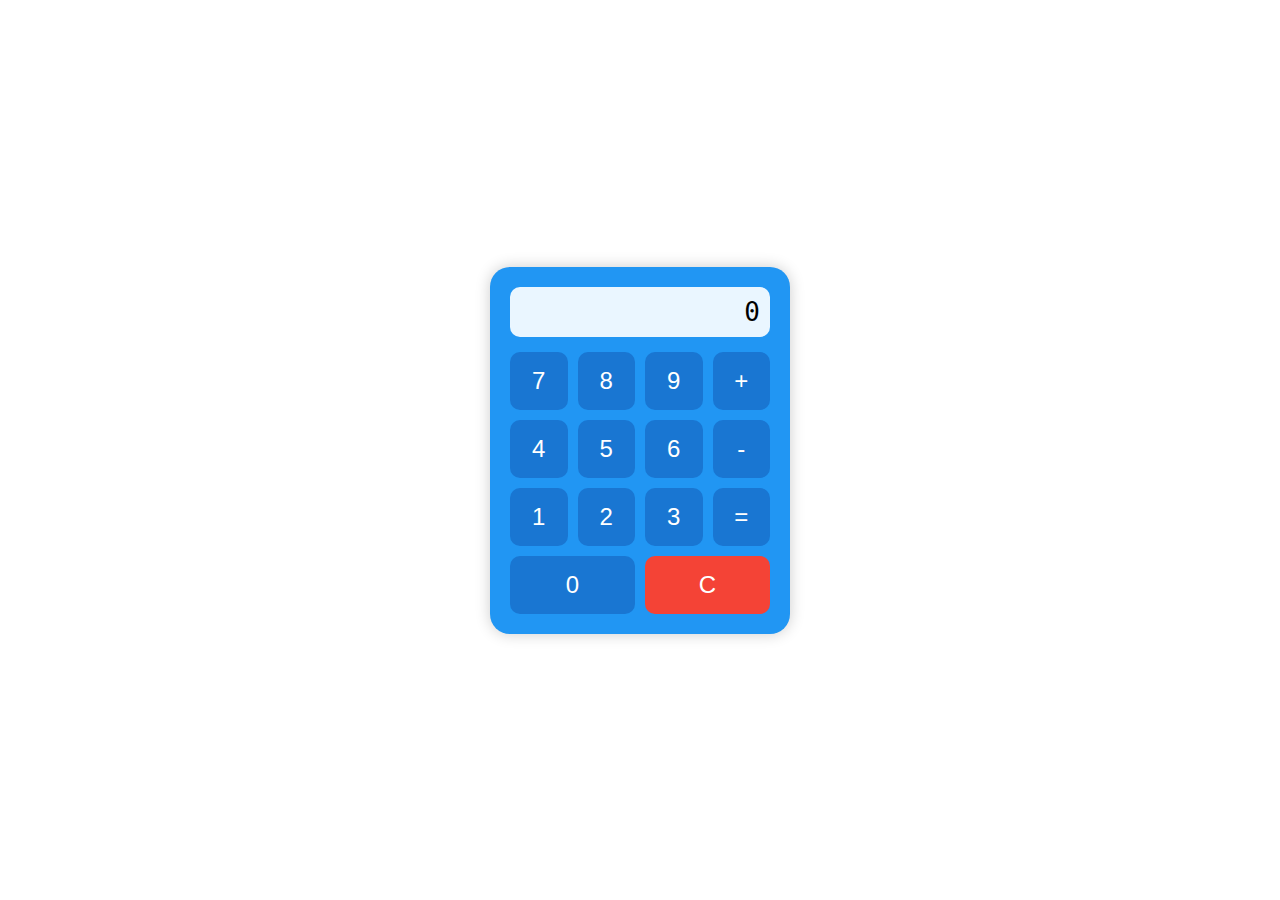
<file: calculator/index.html>
<!DOCTYPE html>
<html lang="en">
<head>
  <meta charset="UTF-8" />
  <meta name="viewport" content="width=device-width, initial-scale=1.0"/>
  <title> Calculator</title>
  <link rel="stylesheet" href="style.css" />
</head>
<body>
  <div class="calculator">
    <div class="display" id="display">0</div>
    <div class="buttons">
      <button class="btn" onclick="press('7')">7</button>
      <button class="btn" onclick="press('8')">8</button>
      <button class="btn" onclick="press('9')">9</button>
      <button class="btn" onclick="press('+')">+</button>

      <button class="btn" onclick="press('4')">4</button>
      <button class="btn" onclick="press('5')">5</button>
      <button class="btn" onclick="press('6')">6</button>
      <button class="btn" onclick="press('-')">-</button>

      <button class="btn" onclick="press('1')">1</button>
      <button class="btn" onclick="press('2')">2</button>
      <button class="btn" onclick="press('3')">3</button>
      <button class="btn" onclick="calculate()">=</button>

      <button class="btn zero" onclick="press('0')">0</button>
      <button class="btn clear" onclick="clearDisplay()">C</button>
    </div>
  </div>
  <script src="script.js"></script>
</body>
</html>
</file>
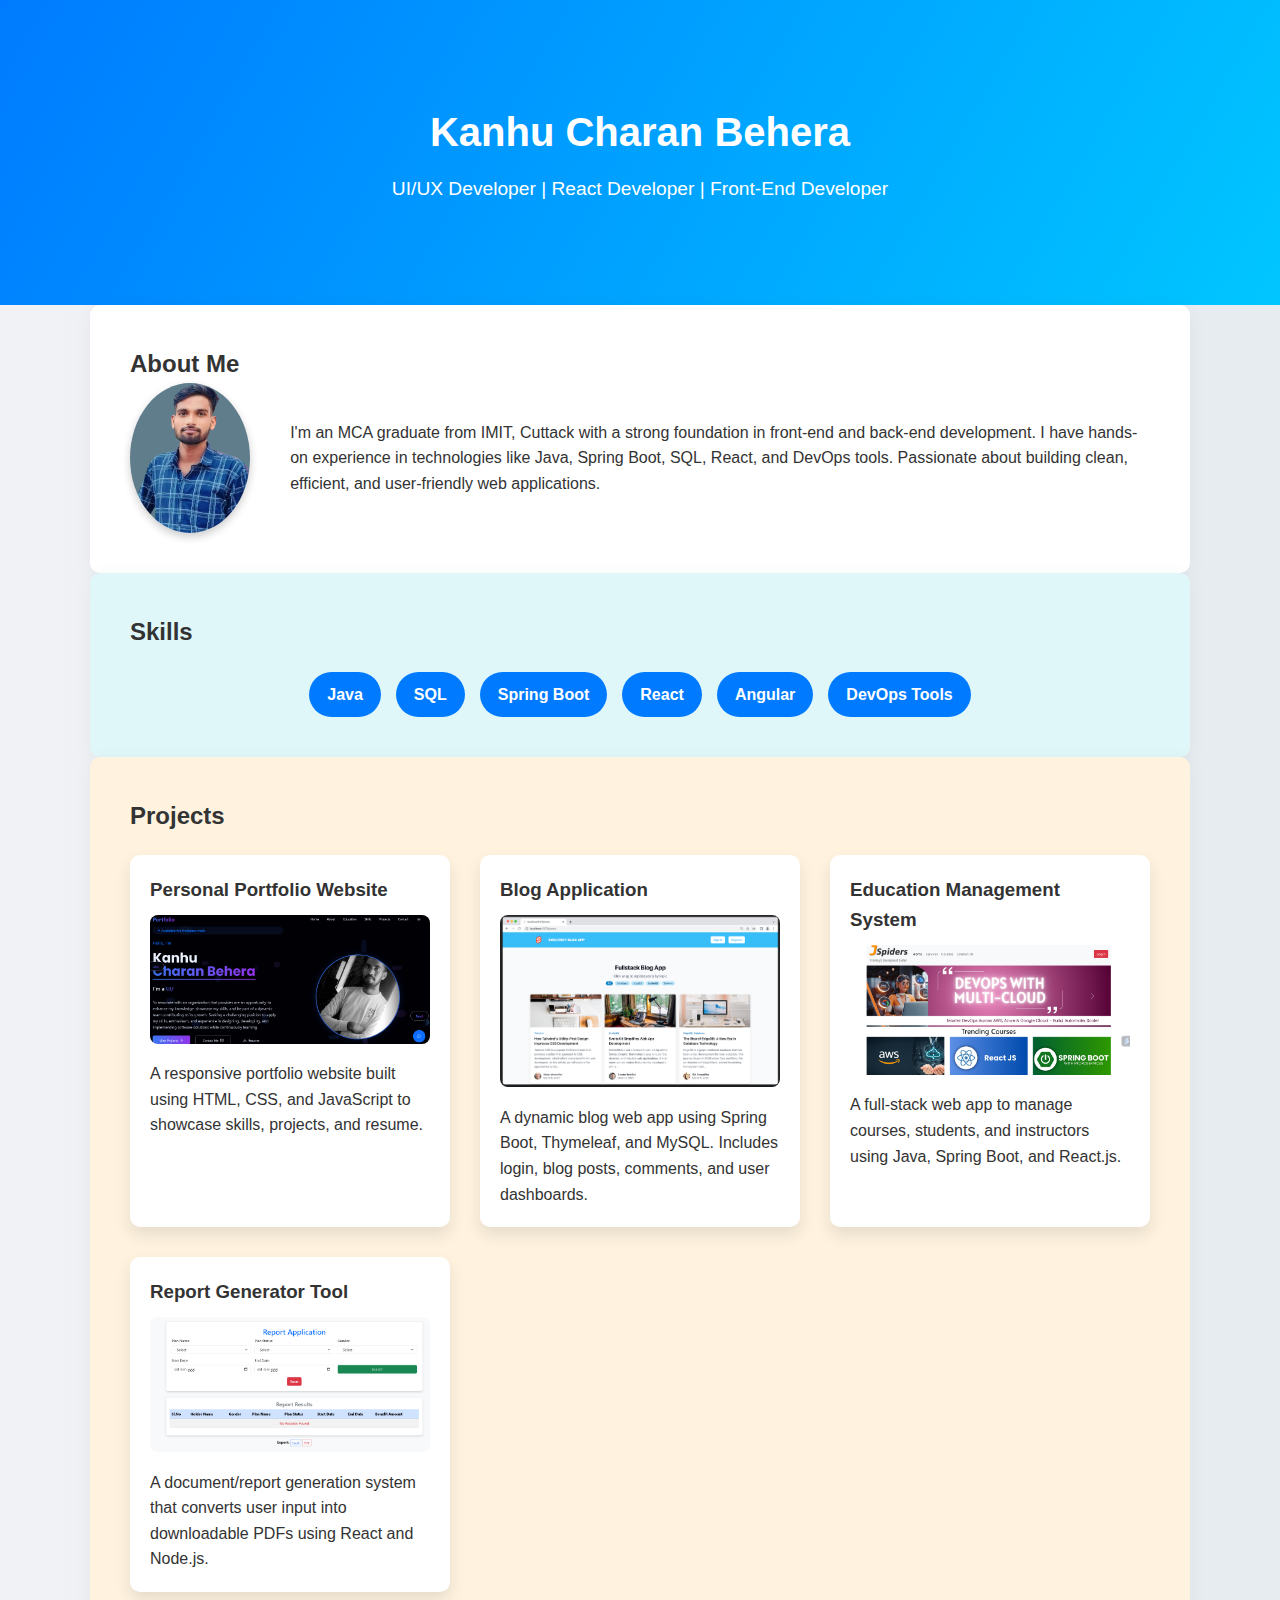
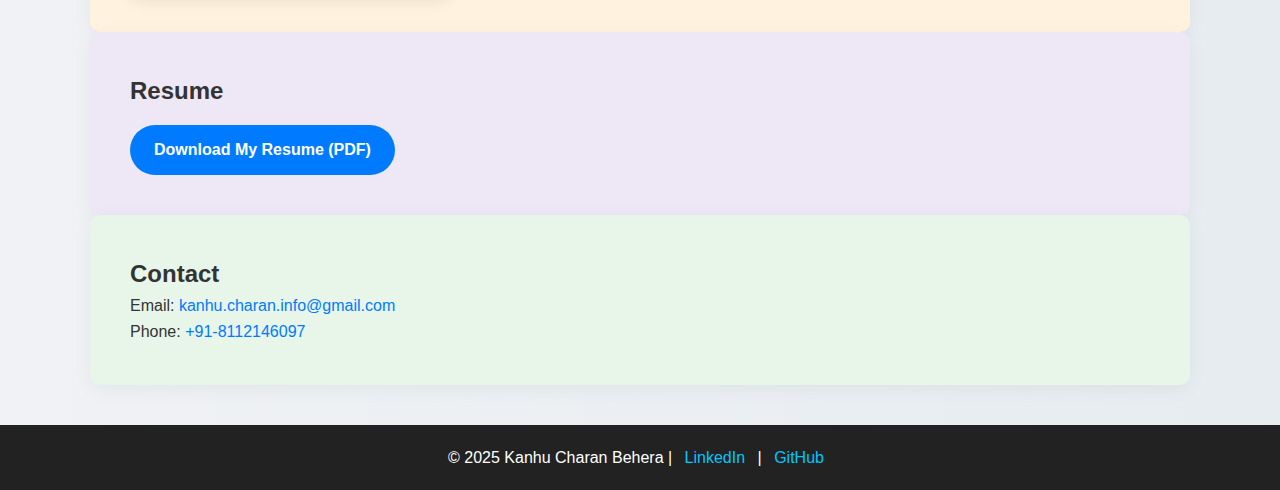
<file: CodeSoft/index.html>
<!DOCTYPE html>
<html lang="en">
<head>
  <meta charset="UTF-8" />
  <meta name="viewport" content="width=device-width, initial-scale=1.0"/>
  <title>Kanhu Charan Behera | Portfolio</title>
  <link rel="stylesheet" href="style.css"/>
  <link href="https://fonts.googleapis.com/css2?family=Poppins:wght@300;400;600&display=swap" rel="stylesheet">

</head>
<body>

  <!-- Header Section -->
  <header>
    <div class="container">
      <h1>Kanhu Charan Behera</h1>
      <p>UI/UX Developer | React Developer | Front-End Developer</p>
    </div>
  </header>

  <!-- About Section -->
  <section id="about" class="container">
    <h2>About Me</h2>
    <div class="about-content">
      <img src="myphoto.png" alt="Kanhu Charan Behera" class="profile-img"/>
      <p>
        I'm an MCA graduate from IMIT, Cuttack with a strong foundation in front-end and back-end development. I have hands-on experience in technologies like Java, Spring Boot, SQL, React, and DevOps tools. Passionate about building clean, efficient, and user-friendly web applications.
      </p>
    </div>
  </section>

  <!-- Skills Section -->
  <section id="skills" class="container">
    <h2>Skills</h2>
    <ul class="skills-list">
      <li>Java</li>
      <li>SQL</li>
      <li>Spring Boot</li>
      <li>React</li>
      <li>Angular</li>
      <li>DevOps Tools</li>
    </ul>
  </section>

  
  <!-- Projects Section -->
<section id="projects" class="container">
  <h2>Projects</h2>
  <div class="projects-grid">
    
    <div class="project-card">
      <h3>Personal Portfolio Website</h3>
      <img src="portfolio_project.png" alt="Portfolio Website"/>
      <p>A responsive portfolio website built using HTML, CSS, and JavaScript to showcase skills, projects, and resume.</p>
    </div>

    <div class="project-card">
      <h3>Blog Application</h3>
      <img src="blog_app.png" alt="Blog Application"/>
      <p>A dynamic blog web app using Spring Boot, Thymeleaf, and MySQL. Includes login, blog posts, comments, and user dashboards.</p>
    </div>

    <div class="project-card">
      <h3>Education Management System</h3>
      <img src="edu_app.png" alt="Education Management System"/>
      <p>A full-stack web app to manage courses, students, and instructors using Java, Spring Boot, and React.js.</p>
    </div>

    <div class="project-card">
      <h3>Report Generator Tool</h3>
      <img src="report_tool.png" alt="Report Generator Tool"/>
      <p>A document/report generation system that converts user input into downloadable PDFs using React and Node.js.</p>
    </div>

  </div>
</section>

  <!-- Resume Section -->
  <section id="resume" class="container">
    <h2>Resume</h2>
    <a class="btn" href="Kanhu_Charan_Behera_Resume.pdf" download>Download My Resume (PDF)</a>
  </section>

  <!-- Contact Section -->
  <section id="contact" class="container">
    <h2>Contact</h2>
    <p>Email: <a href="mailto:kanhu.charan.info@gmail.com">kanhu.charan.info@gmail.com</a></p>
    <p>Phone: <a href="tel:+918112146097">+91-8112146097</a></p>
  </section>

  <!-- Footer -->
  <footer>
    <p>&copy; 2025 Kanhu Charan Behera | 
      <a href="https://www.linkedin.com/in/kanhubehera/">LinkedIn</a> | 
      <a href="https://github.com/kanhugit">GitHub</a>
    </p>
  </footer>

</body>
</html>
</file>
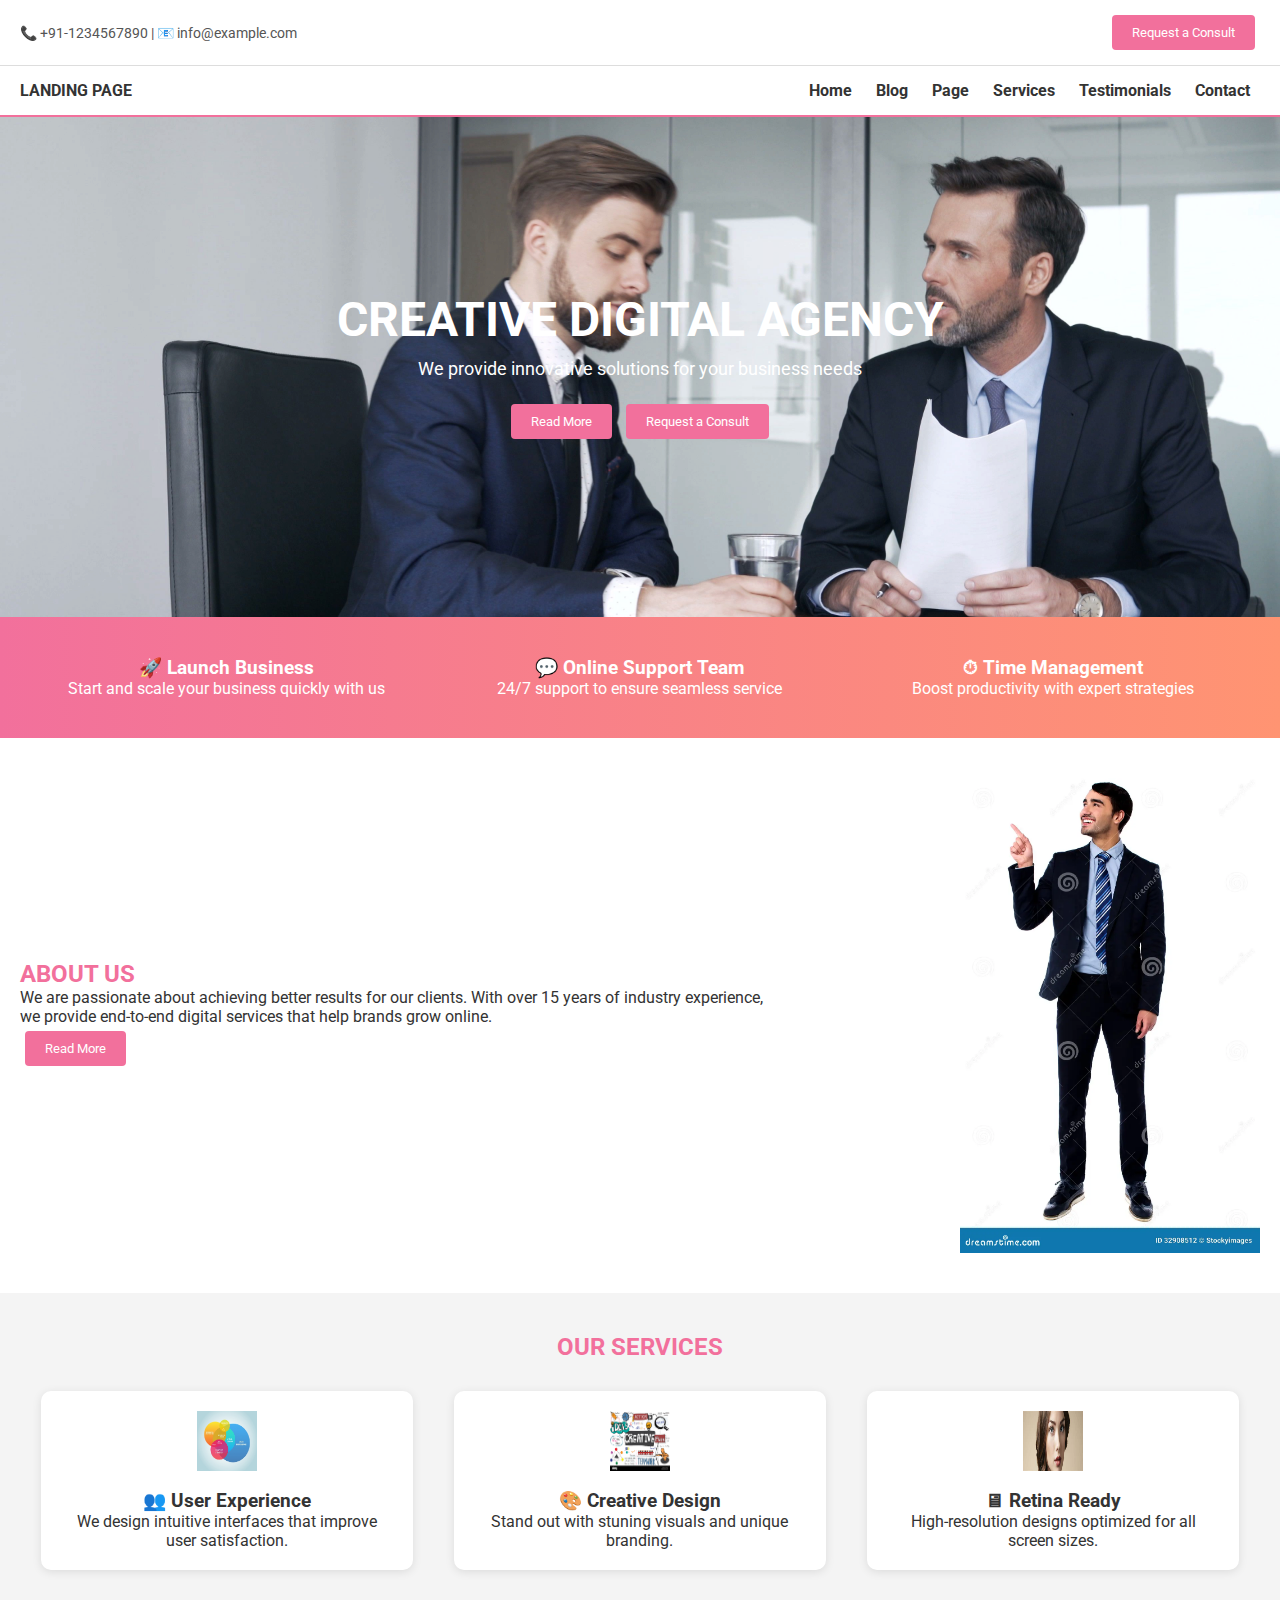
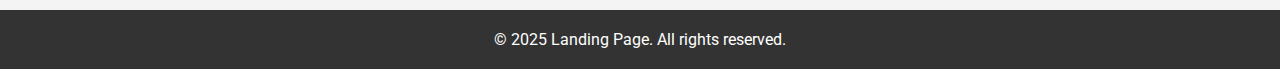
<file: landingpage/index.html>
<!DOCTYPE html>
<html lang="en">
<head>
  <meta charset="UTF-8" />
  <meta name="viewport" content="width=device-width, initial-scale=1.0"/>
  <title>Landing Page</title>
  <link href="https://fonts.googleapis.com/css2?family=Roboto:wght@300;400;700&display=swap" rel="stylesheet">
  <link rel="stylesheet" href="style.css" />
</head>
<body>

  <div class="top-bar">
    <div class="contact">
      <span>📞 +91-1234567890</span> | <span>📧 info@example.com</span>
    </div>
    <button class="btn">Request a Consult</button>
  </div>

  <nav>
    <div class="logo"><strong>LANDING PAGE</strong></div>
    <div>
      <a href="#">Home</a>
      <a href="#">Blog</a>
      <a href="#">Page</a>
      <a href="#">Services</a>
      <a href="#">Testimonials</a>
      <a href="#">Contact</a>
    </div>
  </nav>

  <section class="hero">
    <h1>CREATIVE DIGITAL AGENCY</h1>
    <p>We provide innovative solutions for your business needs</p>
    <div class="btn-group">
      <button class="btn">Read More</button>
      <button class="btn">Request a Consult</button>
    </div>
  </section>

  <section class="features">
    <div>
      <h3>🚀 Launch Business</h3>
      <p>Start and scale your business quickly with us</p>
    </div>
    <div>
      <h3>💬 Online Support Team</h3>
      <p>24/7 support to ensure seamless service</p>
    </div>
    <div>
      <h3>⏱ Time Management</h3>
      <p>Boost productivity with expert strategies</p>
    </div>
  </section>

  <section class="about">
    <div class="text">
      <h2>ABOUT US</h2>
      <p>We are passionate about achieving better results for our clients. With over 15 years of industry experience, we provide end-to-end digital services that help brands grow online.</p>
      <button class="btn">Read More</button>
    </div>
    <img src="about-img.webp" alt="About us image">
  </section>

  <section class="services">
  <h2>OUR SERVICES</h2>
  <div class="services-container">
    <div class="service">
      <img src="userExperience.jpg" alt="User Experience Icon">
      <h3>👥 User Experience</h3>
      <p>We design intuitive interfaces that improve user satisfaction.</p>
    </div>
    <div class="service">
      <img src="design-icon.jpg" alt="Creative Design Icon">
      <h3>🎨 Creative Design</h3>
      <p>Stand out with stuning visuals and unique branding.</p>
    </div>
    <div class="service">
      <img src="retina-icon.jpg" alt="Retina Ready Icon">
      <h3>🖥 Retina Ready</h3>
      <p>High-resolution designs optimized for all screen sizes.</p>
    </div>
  </div>
</section>


  <div class="footer">
    <p>&copy; 2025 Landing Page. All rights reserved.</p>
  </div>

</body>
</html>
</file>
<file: calculator/style.css>
body {
  background: transparent;
  display: flex;
  justify-content: center;
  align-items: center;
  height: 100vh;
  margin: 0;
}

.calculator {
  background-color: #2196f3;
  border-radius: 20px;
  padding: 20px;
  width: 260px;
  box-shadow: 0 0 15px rgba(0, 0, 0, 0.2);
}

.display {
  background-color: #eaf6ff;
  color: black;
  font-size: 2em;
  text-align: right;
  padding: 10px;
  margin-bottom: 15px;
  border-radius: 10px;
  font-family: monospace;
}

.buttons {
  display: grid;
  grid-template-columns: repeat(4, 1fr);
  gap: 10px;
}

.btn {
  background-color: #1976d2;
  color: white;
  border: none;
  font-size: 1.5em;
  padding: 15px;
  border-radius: 10px;
  cursor: pointer;
  transition: 0.3s;
}

.btn:hover {
  background-color: #1565c0;
}

.zero {
  grid-column: span 2;
}

.clear {
  background-color: #f44336;
  grid-column: span 2;
}

.clear:hover {
  background-color: #d32f2f;
}
</file>
<file: landingpage/style.css>
* {
  margin: 0;
  padding: 0;
  box-sizing: border-box;
  font-family: 'Roboto', sans-serif;
}

body {
  background: #f9f9f9;
  color: #333;
}

header {
  background: linear-gradient(90deg, #f2709c, #ff9472);
  padding: 20px;
  text-align: center;
  color: white;
}

.top-bar {
  background: #fff;
  padding: 10px 20px;
  display: flex;
  justify-content: space-between;
  align-items: center;
  border-bottom: 1px solid #ddd;
}

.top-bar .contact {
  font-size: 14px;
  color: #555;
}

nav {
  background: #fff;
  display: flex;
  justify-content: space-between;
  align-items: center;
  padding: 15px 20px;
  border-bottom: 2px solid #f2709c;
}

nav a {
  color: #333;
  text-decoration: none;
  margin: 0 10px;
  font-weight: bold;
}

nav a:hover {
  color: #f2709c;
}

.hero {
  background: url('background-img.jpg') no-repeat center center/cover;
  height: 500px;
  color: white;
  display: flex;
  flex-direction: column;
  justify-content: center;
  align-items: center;
  text-align: center;
}

.hero h1 {
  font-size: 48px;
  font-weight: 700;
}

.hero p {
  font-size: 18px;
  margin-top: 10px;
}

.hero .btn-group {
  margin-top: 20px;
}

.btn {
  background: #f2709c;
  border: none;
  padding: 10px 20px;
  margin: 5px;
  color: white;
  cursor: pointer;
  border-radius: 4px;
  transition: 0.3s;
}

.btn:hover {
  background: #ff9472;
}

.features {
  display: flex;
  justify-content: space-around;
  padding: 40px 20px;
  background: linear-gradient(to right, #f2709c, #ff9472);
  color: white;
  text-align: center;
}

.features div {
  width: 30%;
}

.about {
  display: flex;
  justify-content: space-between;
  align-items: center;
  padding: 40px 20px;
  background: #fff;
}

.about img {
  width: 300px;
}

.about .text {
  max-width: 60%;
}

.about h2 {
  color: #f2709c;
}

.services {
  padding: 40px 20px;
  background: #f4f4f4;
  text-align: center;
}

.services h2 {
  margin-bottom: 30px;
  color: #f2709c;
}

.services-container {
  display: flex;
  justify-content: space-around;
}

.service {
  width: 30%;
  background: #fff;
  padding: 20px;
  border-radius: 10px;
  box-shadow: 0 2px 10px rgba(0,0,0,0.1);
}

.footer {
  background: #333;
  color: white;
  text-align: center;
  padding: 20px;
}

.hero {
  position: relative;
  height: 500px;
  display: flex;
  justify-content: center;
  align-items: center;
  text-align: center;
  color: white;
  overflow: hidden;
}

.hero::before {
  content: "";
  position: absolute;
  top: 0;
  left: 0;
  width: 100%;
  height: 100%;
  background: url('background-img.jpg') no-repeat center center/cover;
  opacity: 0.6;
  z-index: 1;
}

.hero h1,
.hero p,
.hero .btn-group {
  position: relative;
  z-index: 2;
}

.service img {
  width: 60px;
  height: 60px;
  margin-bottom: 15px;
}
</file>
<file: CodeSoft/style.css>
/* Reset and Global Styles */
* {
  margin: 0;
  padding: 0;
  box-sizing: border-box;
}

body {
  font-family: 'Segoe UI', Tahoma, Geneva, Verdana, sans-serif;
  background: linear-gradient(to right, #f0f2f5, #e6ecf0);
  color: #333;
  line-height: 1.6;
}

/* Layout Helpers */
.container {
  width: 90%;
  max-width: 1100px;
  margin: auto;
  padding: 40px 0;
}

/* Header */
header {
  background: linear-gradient(120deg, #007bff, #00c6ff);
  color: white;
  text-align: center;
  padding: 60px 20px;
}

header h1 {
  font-size: 2.5rem;
  margin-bottom: 10px;
}

header p {
  font-size: 1.2rem;
}

/* About */
#about .about-content {
  display: flex;
  flex-direction: column;
  align-items: center;
  text-align: center;
}

.profile-img {
  width: 150px;
  height: 150px;
  border-radius: 50%;
  object-fit: cover;
  margin-bottom: 20px;
  box-shadow: 0 4px 8px rgba(0,0,0,0.2);
}

/* Skills */
.skills-list {
  display: flex;
  flex-wrap: wrap;
  gap: 15px;
  list-style: none;
  justify-content: center;
  margin-top: 20px;
}

.skills-list li {
  background: #007bff;
  color: white;
  padding: 10px 18px;
  border-radius: 25px;
  font-weight: bold;
  transition: 0.3s ease;
}

.skills-list li:hover {
  background: #0056b3;
}

/* Projects */
.projects-grid {
  display: grid;
  grid-template-columns: repeat(auto-fit, minmax(260px, 1fr));
  gap: 30px;
  margin-top: 20px;
}

.project-card {
  background: white;
  border-radius: 10px;
  box-shadow: 0 8px 16px rgba(0,0,0,0.1);
  overflow: hidden;
  padding: 20px;
  transition: transform 0.3s;
}

.project-card:hover {
  transform: translateY(-5px);
}

.project-card img {
  width: 100%;
  height: auto;
  border-radius: 8px;
  margin: 10px 0;
}

/* Resume Button */
.btn {
  display: inline-block;
  margin-top: 15px;
  background: #007bff;
  color: white;
  padding: 12px 24px;
  border-radius: 30px;
  text-decoration: none;
  font-weight: bold;
  transition: 0.3s ease;
}

.btn:hover {
  background: #0056b3;
}

/* Contact */
#contact a {
  color: #007bff;
  text-decoration: none;
}

#contact a:hover {
  text-decoration: underline;
}

/* Footer */
footer {
  background: #222;
  color: white;
  text-align: center;
  padding: 20px 0;
  margin-top: 40px;
}

footer a {
  color: #00c6ff;
  margin: 0 8px;
  text-decoration: none;
}

footer a:hover {
  text-decoration: underline;
}

#about {
  background-color: #ffffff;
  border-radius: 10px;
  padding: 40px;
  box-shadow: 0 4px 20px rgba(0,0,0,0.05);
}

#skills {
  background-color: #e0f7fa;
  border-radius: 10px;
  padding: 40px;
  box-shadow: 0 4px 20px rgba(0,0,0,0.05);
}

#projects {
  background-color: #fff3e0;
  border-radius: 10px;
  padding: 40px;
  box-shadow: 0 4px 20px rgba(0,0,0,0.05);
}

#resume {
  background-color: #ede7f6;
  border-radius: 10px;
  padding: 40px;
  box-shadow: 0 4px 20px rgba(0,0,0,0.05);
}

#contact {
  background-color: #e8f5e9;
  border-radius: 10px;
  padding: 40px;
  box-shadow: 0 4px 20px rgba(0,0,0,0.05);
}

/* Responsive */
@media (min-width: 768px) {
  #about .about-content {
    flex-direction: row;
    text-align: left;
    gap: 40px;
  }

  .profile-img {
    margin-bottom: 0;
  }
}
</file>
